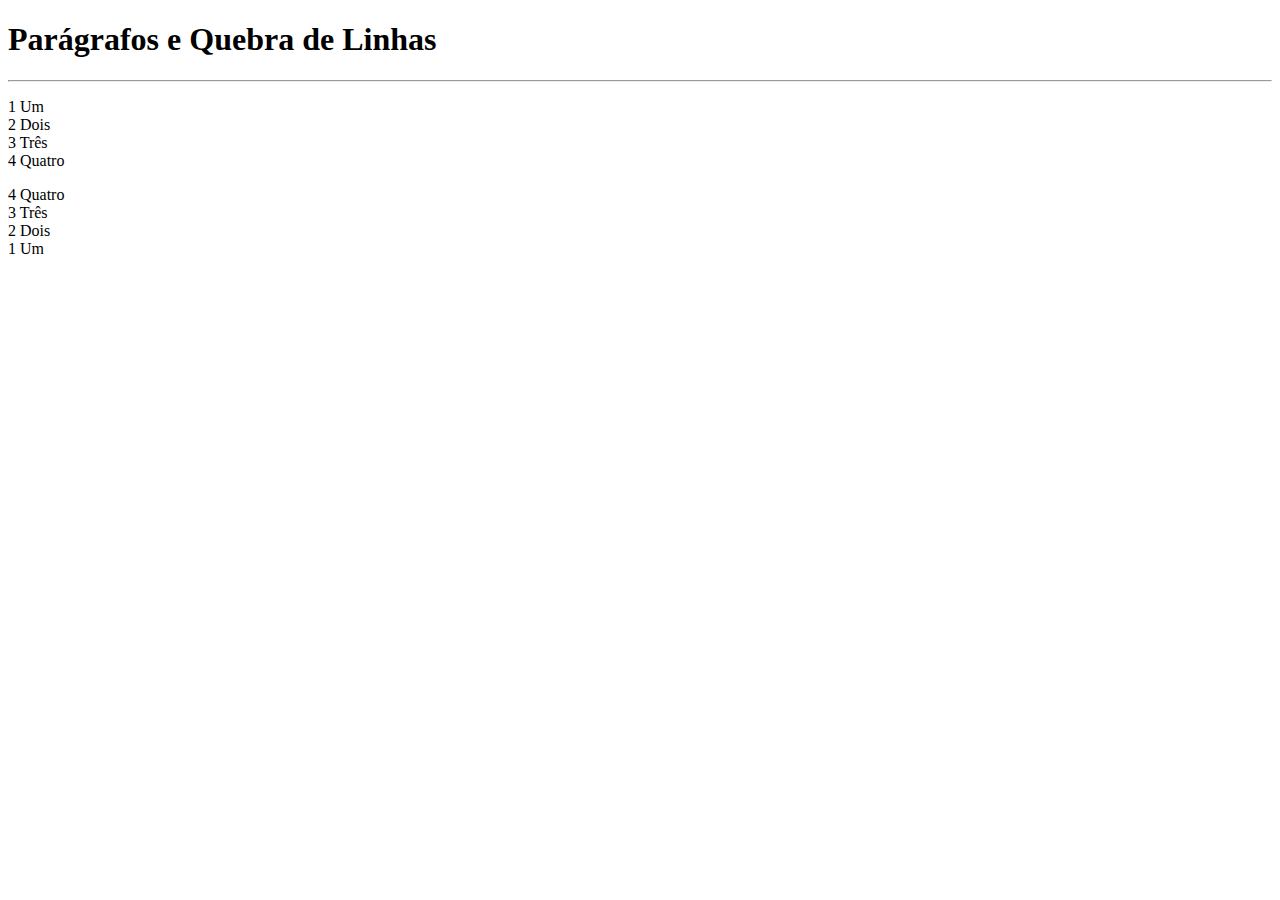
<file: desafios/modulo-1/desafio-1-paragrafos/index.html>
<!DOCTYPE html>
<html lang="pt-br">
<head>
    <meta charset="UTF-8">
    <meta http-equiv="X-UA-Compatible" content="IE=edge">
    <meta name="viewport" content="width=device-width, initial-scale=1.0">
    <title>Desafio 1</title>
</head>
<body>
    <h1>Parágrafos e Quebra de Linhas</h1>
    <hr>
    <p> 1 Um <br> 2 Dois <br> 3 Três <br> 4 Quatro </p>
    <p>4 Quatro  <br>3 Três  <br> 2 Dois <br>1 Um </p>
</body>
</html>
</file>
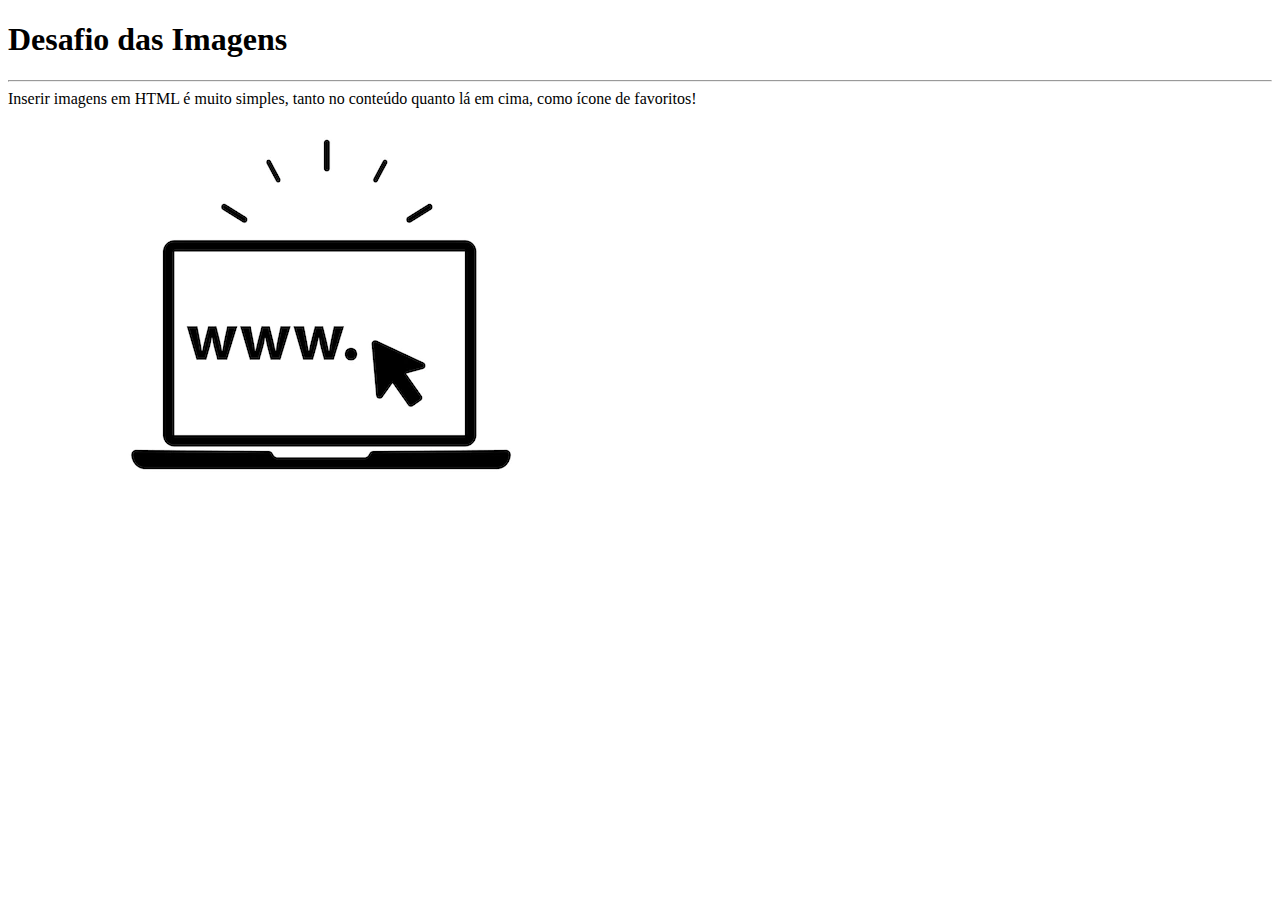
<file: desafios/modulo-1/desafio-2-imagens/index.html>
<!DOCTYPE html>
<html lang="pt-br">
<head>
    <meta charset="UTF-8">
    <meta http-equiv="X-UA-Compatible" content="IE=edge">
    <meta name="viewport" content="width=device-width, initial-scale=1.0">
    <link rel="shortcut icon" href="../../../Imagens/favicon-memo.ico" type="image/x-icon">
    <title>Desafio 2</title>
</head>
<body>
    <h1>Desafio das Imagens</h1>
    <hr>
    Inserir imagens em HTML é muito simples, tanto no conteúdo quanto lá em cima, como ícone de favoritos! <br>
    <img src="icone.webp">
</body>
</html>
</file>
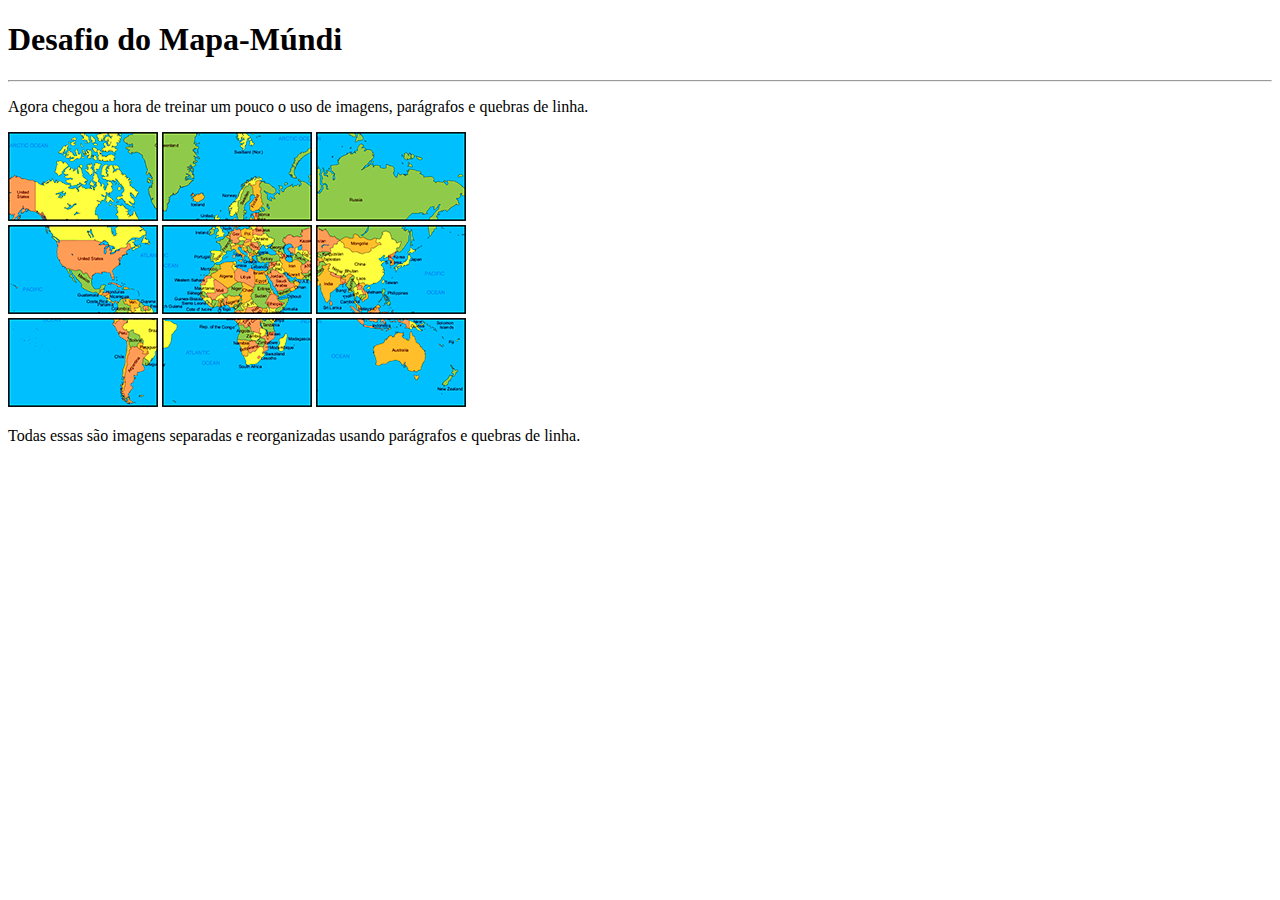
<file: desafios/modulo-1/desafio-3-mapa-mundi/index.html>
<!DOCTYPE html>
<html lang="pt-br">
<head>
    <meta charset="UTF-8">
    <meta http-equiv="X-UA-Compatible" content="IE=edge">
    <meta name="viewport" content="width=device-width, initial-scale=1.0">
    <link rel="shortcut icon" href="../../../Imagens/favicon-memo.ico" type="image/x-icon">
    <title>Desafio 3</title>
</head>
<body>
    <h1>Desafio do Mapa-Múndi</h1>
    <hr>
    <p>Agora chegou a hora de treinar um pouco o uso de imagens, parágrafos e quebras de linha.</p>
    <p><img src="mapas/mapa03.png" alt="Primeiro"> <img src="mapas/mapa07.png" alt="Segundo"> <img src="mapas/mapa05.png" alt="Terceiro"> <br>
    <img src="mapas/mapa09.png" alt="Quarto"> <img src="mapas/mapa01.png" alt="Quinto"> <img src="mapas/mapa08.png" alt="Sexto"> <br>
    <img src="mapas/mapa06.png" alt="Sétimo"> <img src="mapas/mapa02.png" alt="Oitavo"> <img src="mapas/mapa04.png" alt="Nono"></p>
    <p>Todas essas são imagens separadas e reorganizadas usando parágrafos e quebras de linha.</p>
</body>
</html>
</file>
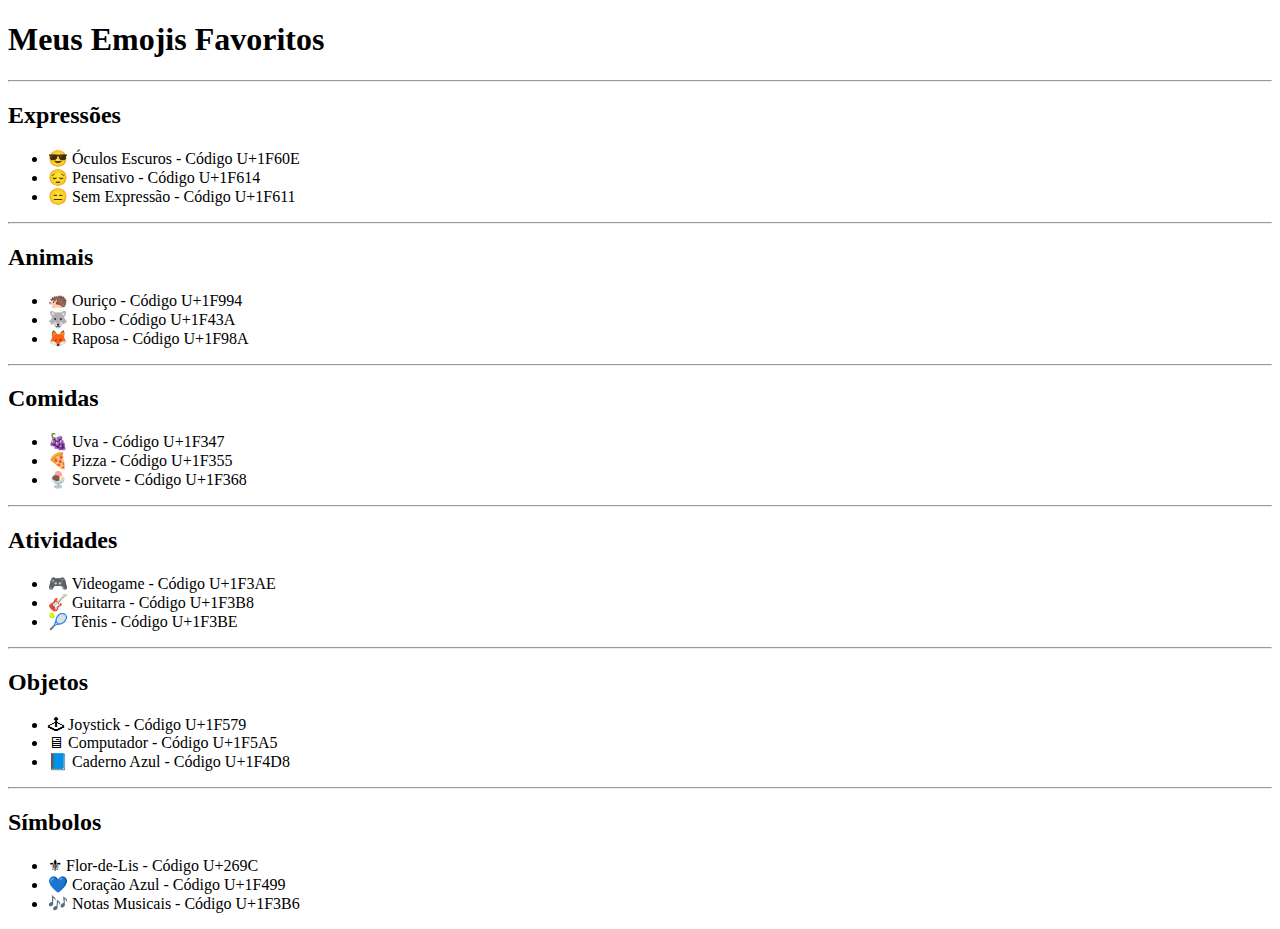
<file: desafios/modulo-1/desafio-4-emojis/index.html>
<!DOCTYPE html>
<html lang="pt-br">
<head>
    <meta charset="UTF-8">
    <meta http-equiv="X-UA-Compatible" content="IE=edge">
    <meta name="viewport" content="width=device-width, initial-scale=1.0">
    <link rel="shortcut icon" href="../../../Imagens/favicon-memo.ico" type="image/x-icon">
    <title>Emojis</title>
</head>
<body>
    <h1>Meus Emojis Favoritos</h1>
    <hr>
    <h2>Expressões</h2>
    <ul>
        <li>&#x1F60E; Óculos Escuros - Código U+1F60E</li>
        <li>&#x1F614; Pensativo - Código U+1F614</li>
        <li>&#x1F611; Sem Expressão - Código U+1F611</li>
    </ul>
    <hr>
    <h2>Animais</h2>
    <ul>
        <li>&#x1F994; Ouriço - Código U+1F994</li>
        <li>&#x1F43A; Lobo - Código U+1F43A</li>
        <li>&#x1F98A; Raposa - Código U+1F98A</li>
    </ul>
    <hr>
    <h2>Comidas</h2>
    <ul>
        <li>&#x1F347; Uva - Código U+1F347</li>
        <li>&#x1F355; Pizza - Código U+1F355</li>
        <li>&#x1F368; Sorvete - Código U+1F368</li>
    </ul>
    <hr>
    <h2>Atividades</h2>
    <ul>
        <li>&#x1F3AE; Videogame - Código U+1F3AE</li>
        <li>&#x1F3B8; Guitarra - Código U+1F3B8</li>
        <li>&#x1F3BE; Tênis - Código U+1F3BE</li>
    </ul>
    <hr>
    <h2>Objetos</h2>
    <ul>
        <li>&#x1F579; Joystick - Código U+1F579</li>
        <li>&#x1F5A5; Computador - Código U+1F5A5</li>
        <li>&#x1F4D8; Caderno Azul - Código U+1F4D8</li>
    </ul>
    <hr>
    <h2>Símbolos</h2>
    <ul>
        <li>&#x269C; Flor-de-Lis - Código U+269C</li>
        <li>&#x1F499; Coração Azul - Código U+1F499</li>
        <li>&#x1F3B6; Notas Musicais - Código U+1F3B6</li>
    </ul>
</body>
</html>
</file>
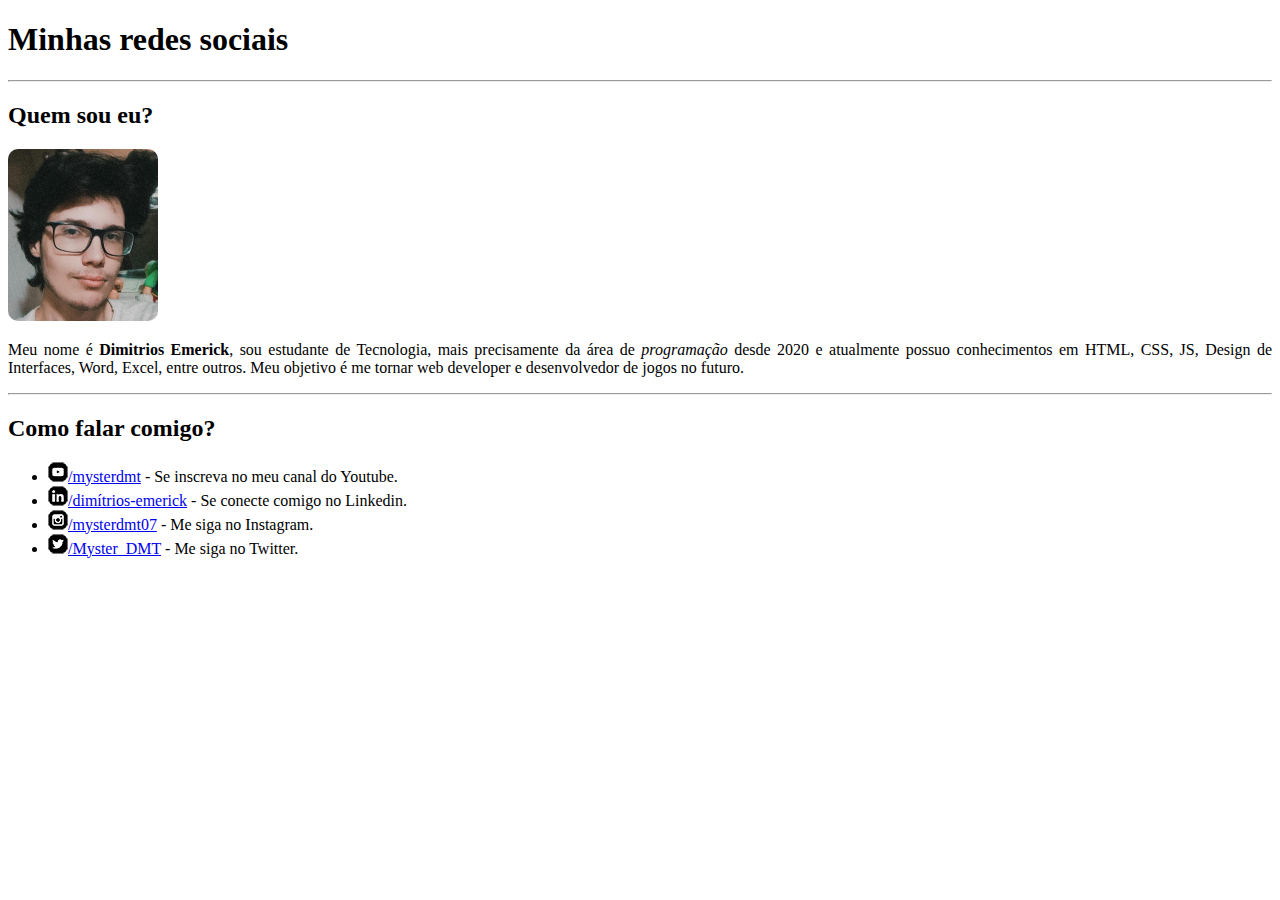
<file: desafios/modulo-1/desafio-5-redes-sociais/index.html>
<!DOCTYPE html>
<html lang="pt-br">
<head>
    <meta charset="UTF-8">
    <meta http-equiv="X-UA-Compatible" content="IE=edge">
    <meta name="viewport" content="width=device-width, initial-scale=1.0">
    <link rel="shortcut icon" href="../../../Imagens/favicon-memo.ico" type="image/x-icon">
    <title>Desafio 5</title>
</head>
<body>
    <h1>Minhas redes sociais</h1>
    <hr>
    <h2>Quem sou eu?</h2>
    <img src="imagens/perfil.jpg" alt="Foto de perfil" style="border-radius: 10px;">
    <p style="text-align: justify;">Meu nome é <strong>Dimitrios Emerick</strong>, sou estudante de Tecnologia, mais precisamente da área de <em>programação</em> desde 2020 e atualmente possuo conhecimentos em HTML, CSS, JS, Design de Interfaces, Word, Excel, entre outros. Meu objetivo é me tornar web developer e desenvolvedor de jogos no futuro.</p>
    <hr>
    <h2>Como falar comigo?</h2>
    <ul>
        <li><img src="imagens/icone-youtube.png" alt="Youtube"><a href="https://www.youtube.com/channel/UCkXV70R9rmWAPBvhj3uDZDg" target="_blank" rel="noopener noreferrer">/mysterdmt</a> - Se inscreva no meu canal do Youtube.</li>
        <li><img src="imagens/icone-linkedin.png" alt="Linkedin"><a href="https://www.linkedin.com/in/dimítrios-emerick-18a555209/" target="_blank" rel="noopener noreferrer">/dimítrios-emerick</a> - Se conecte comigo no Linkedin.</li>
        <li><img src="imagens/icone-instagram.png" alt="Instagram"><a href="https://www.instagram.com/mysterdmt07/" target="_blank" rel="noopener noreferrer">/mysterdmt07</a> - Me siga no Instagram.</li>
        <li><img src="imagens/icone-twitter.png" alt="Twitter"><a href="https://twitter.com/Myster_DMT" target="_blank" rel="noopener noreferrer">/Myster_DMT</a> - Me siga no Twitter.</li>
    </ul>
</body>
</html>
</file>
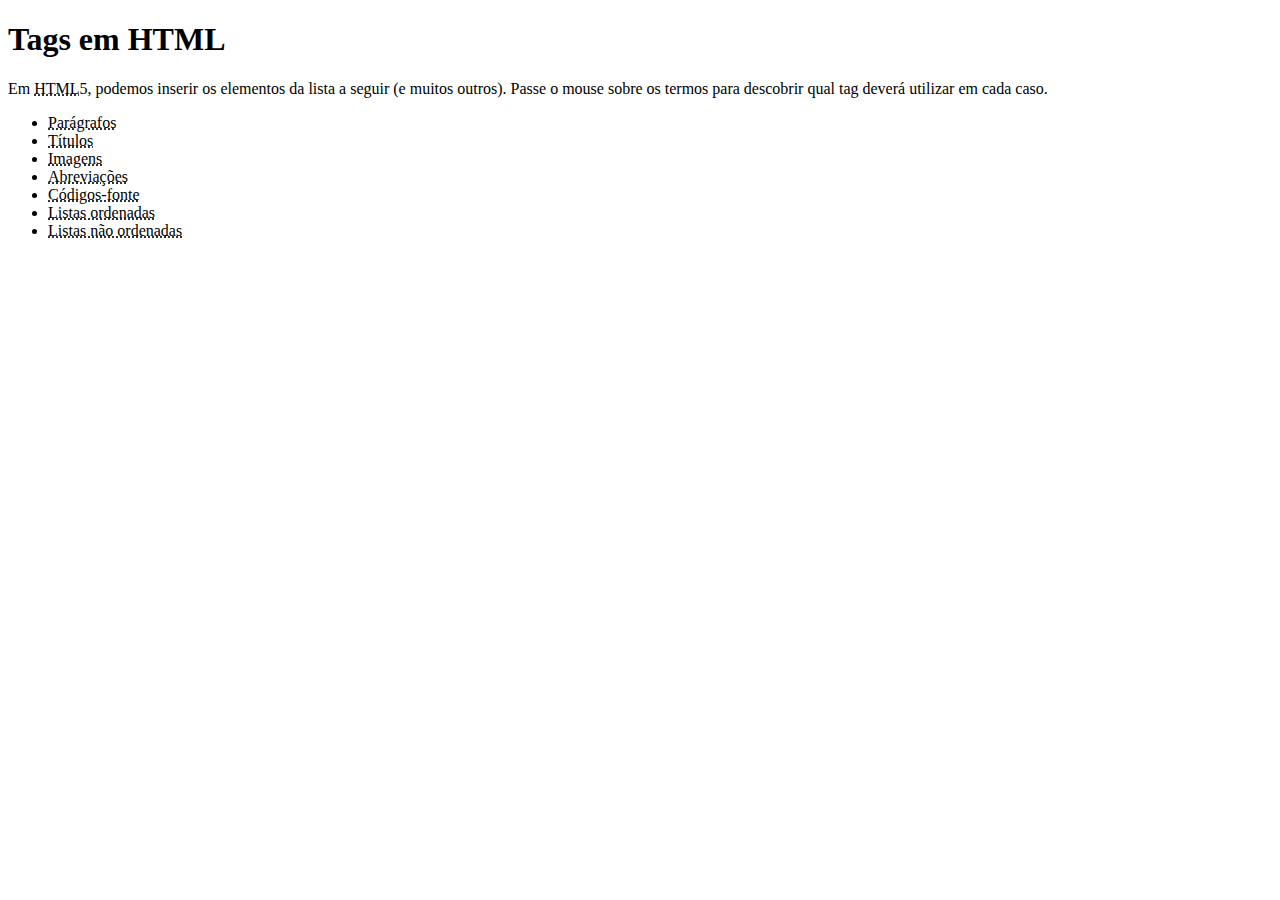
<file: desafios/modulo-1/desafio-6-tags/index.html>
<!DOCTYPE html>
<html lang="pt-br">
<head>
    <meta charset="UTF-8">
    <meta http-equiv="X-UA-Compatible" content="IE=edge">
    <meta name="viewport" content="width=device-width, initial-scale=1.0">
    <link rel="shortcut icon" href="../../../Imagens/favicon-memo.ico" type="image/x-icon">
    <title>Desafio 6</title>
</head>
<body>
    <h1>Tags em HTML</h1>
    Em <abbr title="Hypertext Markup Language">HTML</abbr>5, podemos inserir os elementos da lista a seguir (e muitos outros). Passe o mouse sobre os termos para descobrir qual tag deverá utilizar em cada caso.
    <ul>
        <li><abbr title="Use a tag &lt;p&gt;">Parágrafos</abbr></li>
        <li><abbr title="Use as tags &lt;h1&gt; até &lt;h6&gt; conforme a hierarquia do título">Títulos</abbr></li>
        <li><abbr title="Use a tag &lt;img&gt; com o parâmetro src para identificar a imagem">Imagens</abbr></li>
        <li><abbr title="Use a tag &lt;abbr&gt; e insira a palavra inteira dentro do parâmetro title">Abreviações</abbr></li>
        <li><abbr title="Use a tag &lt;code&gt; para monoespaçar todas as letras e depois a tag &lt;pre&gt; para deixar o código do jeito que foi escrito">Códigos-fonte</abbr></li>
        <li><abbr title="Use a tag &lt;ol&gt; e mude os demarcadores com o parâmetro type">Listas ordenadas</abbr></li>
        <li><abbr title="Use a tag &lt;ul&gt; e mude os demarcadores com o parâmetro type">Listas não ordenadas</abbr></li>
    </ul>
</body>
</html>
</file>
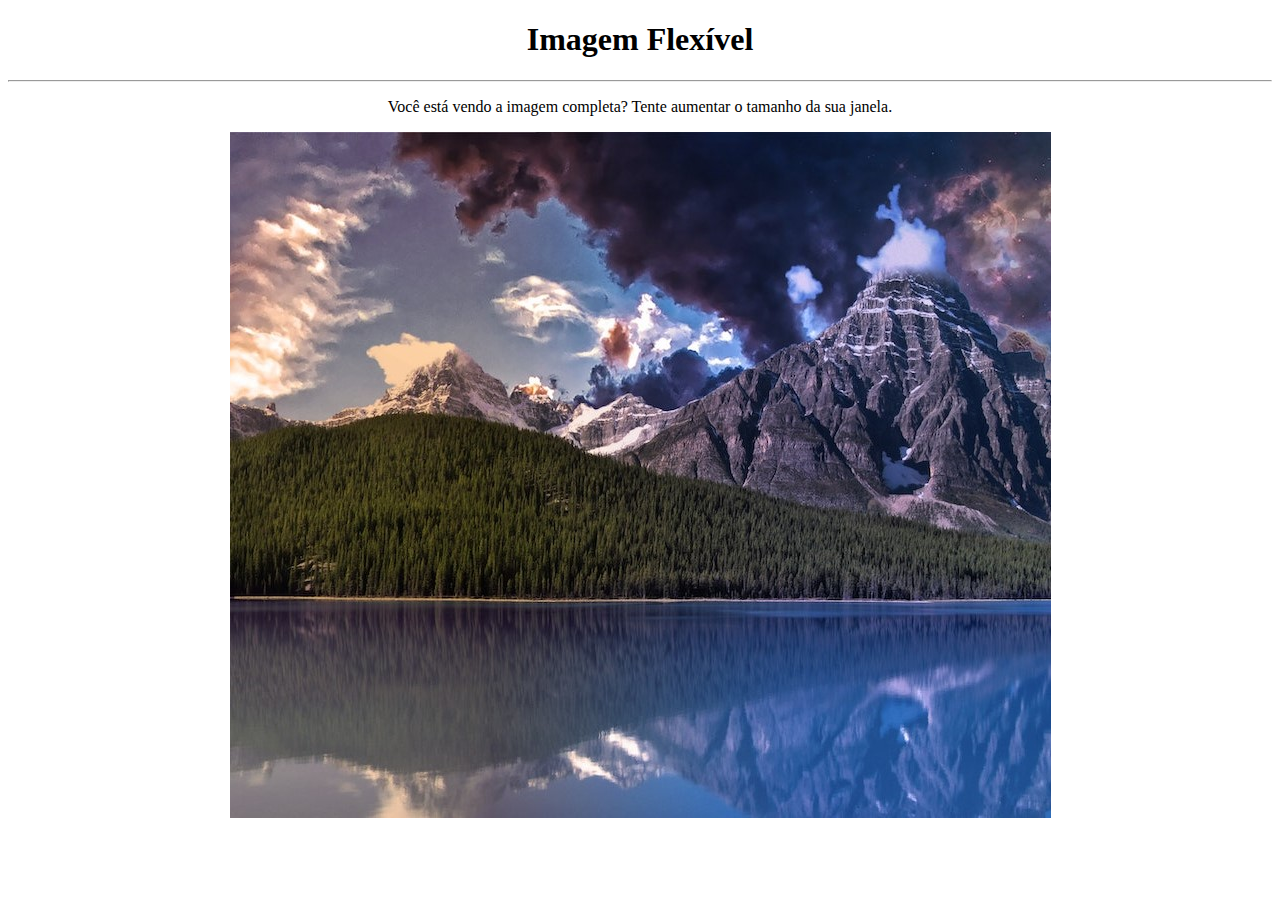
<file: desafios/modulo-1/desafio-7-flex-img/index.html>
<!DOCTYPE html>
<html lang="pt-br">
<head>
    <meta charset="UTF-8">
    <meta http-equiv="X-UA-Compatible" content="IE=edge">
    <meta name="viewport" content="width=device-width, initial-scale=1.0">
    <link rel="shortcut icon" href="../../../Imagens/favicon-memo.ico" type="image/x-icon">
    <title>Desafio 7</title>
    <style>
        body {
            text-align: center;
        }
    </style>
</head>
<body>
    <h1>Imagem Flexível</h1>
    <hr>
    <p>Você está vendo a imagem completa? Tente aumentar o tamanho da sua janela.</p>
    <a href="https://www.pexels.com/pt-br/foto/arvores-verdes-perto-de-corpo-d-agua-207385/" target="_blank" rel="noopener noreferrer nofollow">
        <picture>
            <source media="(max-width: 830px)" srcset="imagens/paisagem-cel.jpg" alt="Paisagem Celular">
            <source media="(max-width: 1295px)" srcset="imagens/paisagem-tab.jpg" alt="Paisagem Tablet">
            <source media="(max-width: 1870px)" srcset="imagens/paisagem-hd.jpg" alt="Paisagem HD">
            <img src="imagens/paisagem-full.jpg" alt="Paisagem Completa">
        </picture>
    </a>  
</body>
</html>
</file>
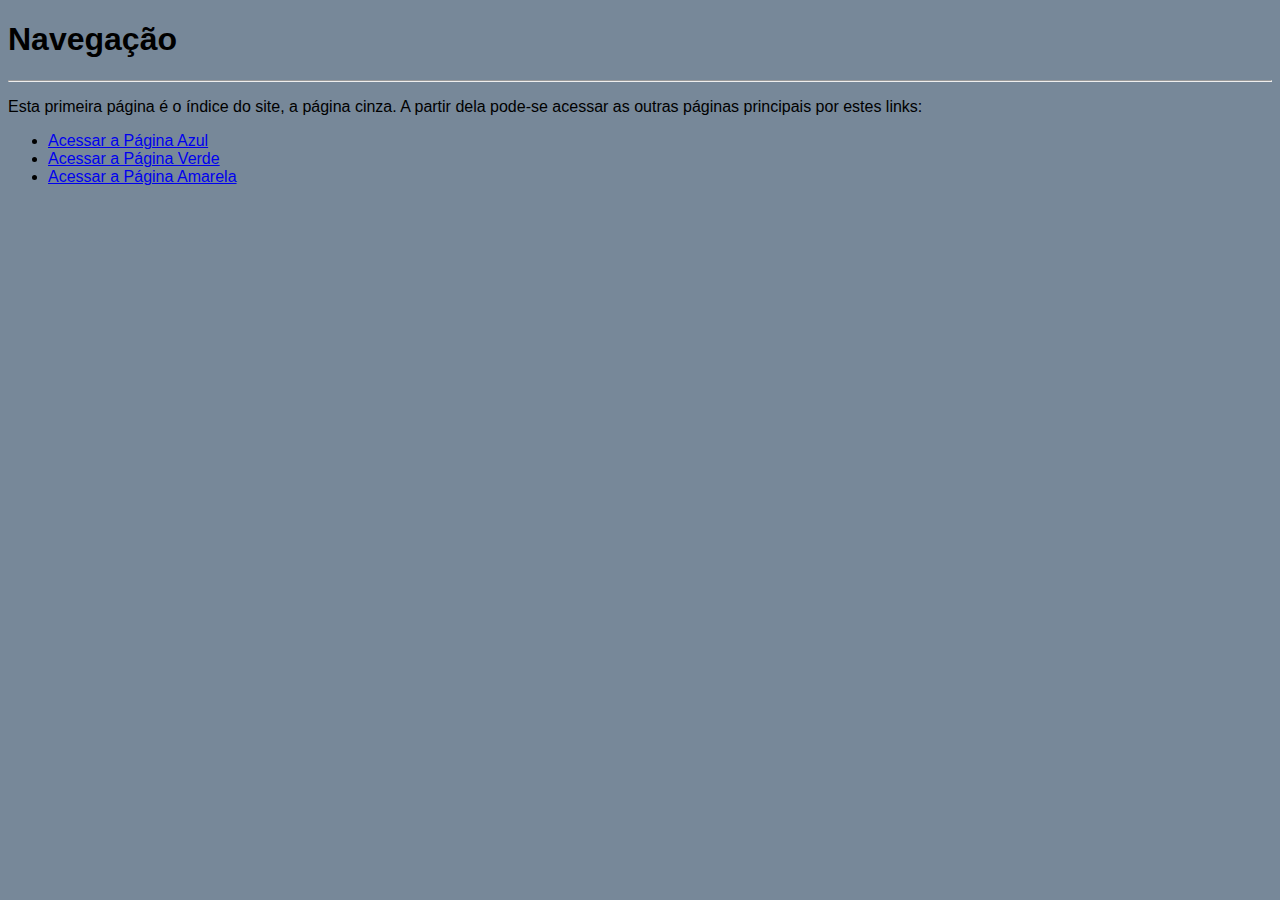
<file: desafios/modulo-1/desafio-8-navegação/index.html>
<!DOCTYPE html>
<html lang="pt-br">
<head>
    <meta charset="UTF-8">
    <meta http-equiv="X-UA-Compatible" content="IE=edge">
    <meta name="viewport" content="width=device-width, initial-scale=1.0">
    <link rel="shortcut icon" href="../../../Imagens/favicon-memo.ico" type="image/x-icon">
    <title>Desafio 8</title>
    <style>
        body {
            font-family: Arial, Helvetica, sans-serif;
            background-color: lightslategray;
        }
    </style>
</head>
<body>
    <h1>Navegação</h1>
    <hr>
    <p>Esta primeira página é o índice do site, a página cinza. A partir dela pode-se acessar as outras páginas principais por estes links:</p>
    <ul>
        <li><a href="p002.html">Acessar a Página Azul</a></li>
        <li><a href="p003.html">Acessar a Página Verde</a></li>
        <li><a href="p004.html">Acessar a Página Amarela</a></li>
    </ul>
</body>
</html>
</file>
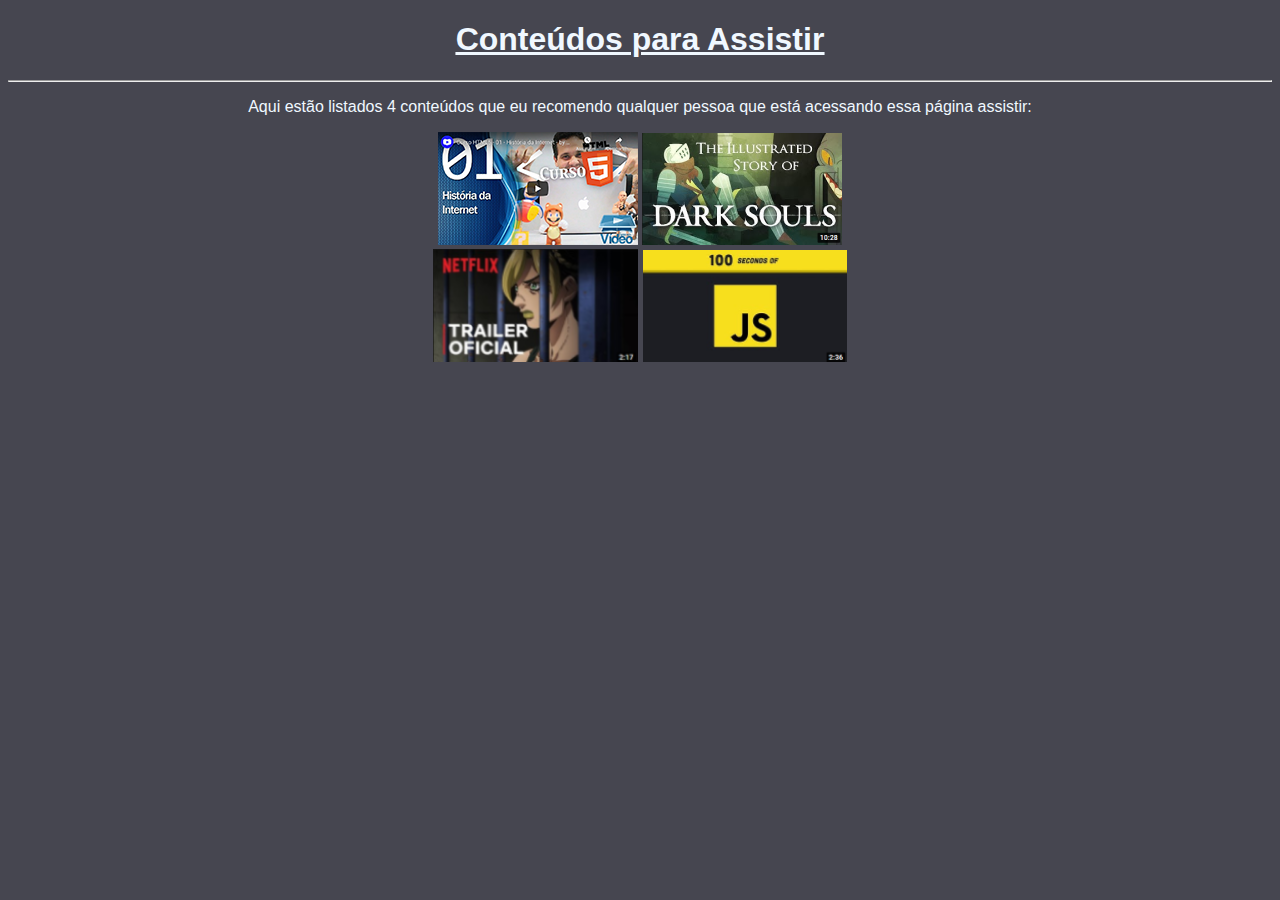
<file: desafios/modulo-1/desafio-9-videos/index.html>
<!DOCTYPE html>
<html lang="pt-br">
<head>
    <meta charset="UTF-8">
    <meta http-equiv="X-UA-Compatible" content="IE=edge">
    <meta name="viewport" content="width=device-width, initial-scale=1.0">
    <link rel="shortcut icon" href="../../../Imagens/favicon-memo.ico" type="image/x-icon">
    <link rel="stylesheet" href="style.css">
    <title>Desafio 9</title>
    <style>
        body {
            color: aliceblue;
        }
    </style>
</head>
<body>
    <h1><ins>Conteúdos para Assistir</ins></h1>
    <hr>
    <p>Aqui estão listados 4 conteúdos que eu recomendo qualquer pessoa que está acessando essa página assistir:</p>
    <p><a href="p002.html"><img src="imagens/thumb-html.png" alt="Thumb curso html"></a> <a href="p003.html"><img src="imagens/thumb-dark-souls.png" alt="Thumb história de Dark Souls"></a> <br>
    <a href="p004.html"><img src="imagens/thumb-jojo.png" alt="Thumb JoJo"></a> <a href="p005.html"><img src="imagens/thumb-js.png" alt="Thumb resumo JavaScript"></a></p>
</body>
</html>
</file>
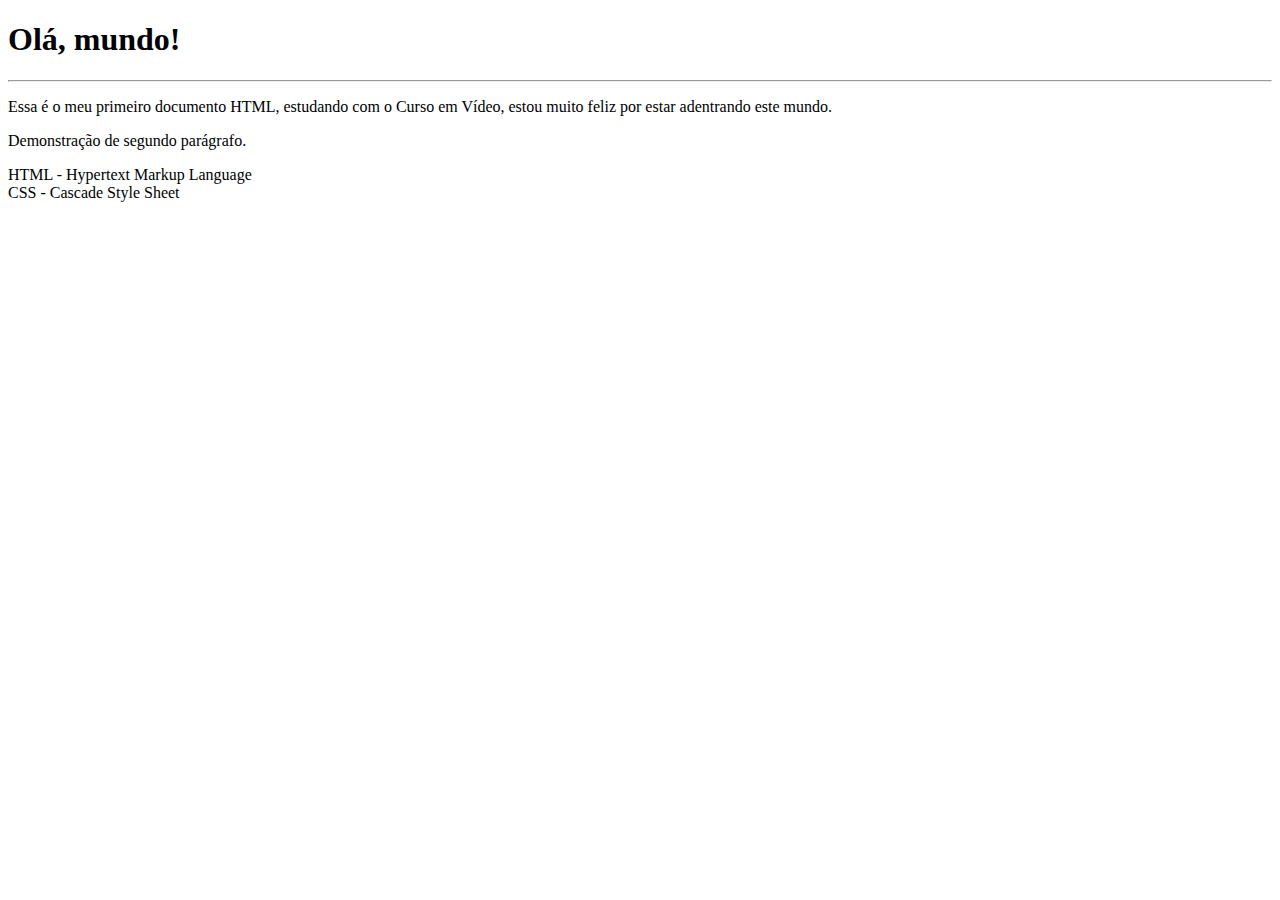
<file: exercicios/modulo-1/exercicio-1/index.html>
<!DOCTYPE html>
<html lang="pt-br">
<head>
    <meta charset="UTF-8">
    <meta http-equiv="X-UA-Compatible" content="IE=edge">
    <meta name="viewport" content="width=device-width, initial-scale=1.0">
    <title>Primeiro Exercício</title>
</head>
<body>
    <h1>Olá, mundo!</h1>
    <hr>
    <p>Essa é o meu primeiro documento HTML, estudando com o Curso em Vídeo, estou muito feliz por estar adentrando este mundo.</p>
    <p>Demonstração de segundo parágrafo.</p>
    HTML - Hypertext Markup Language<br>
    CSS - Cascade Style Sheet
</body>
</html>
</file>
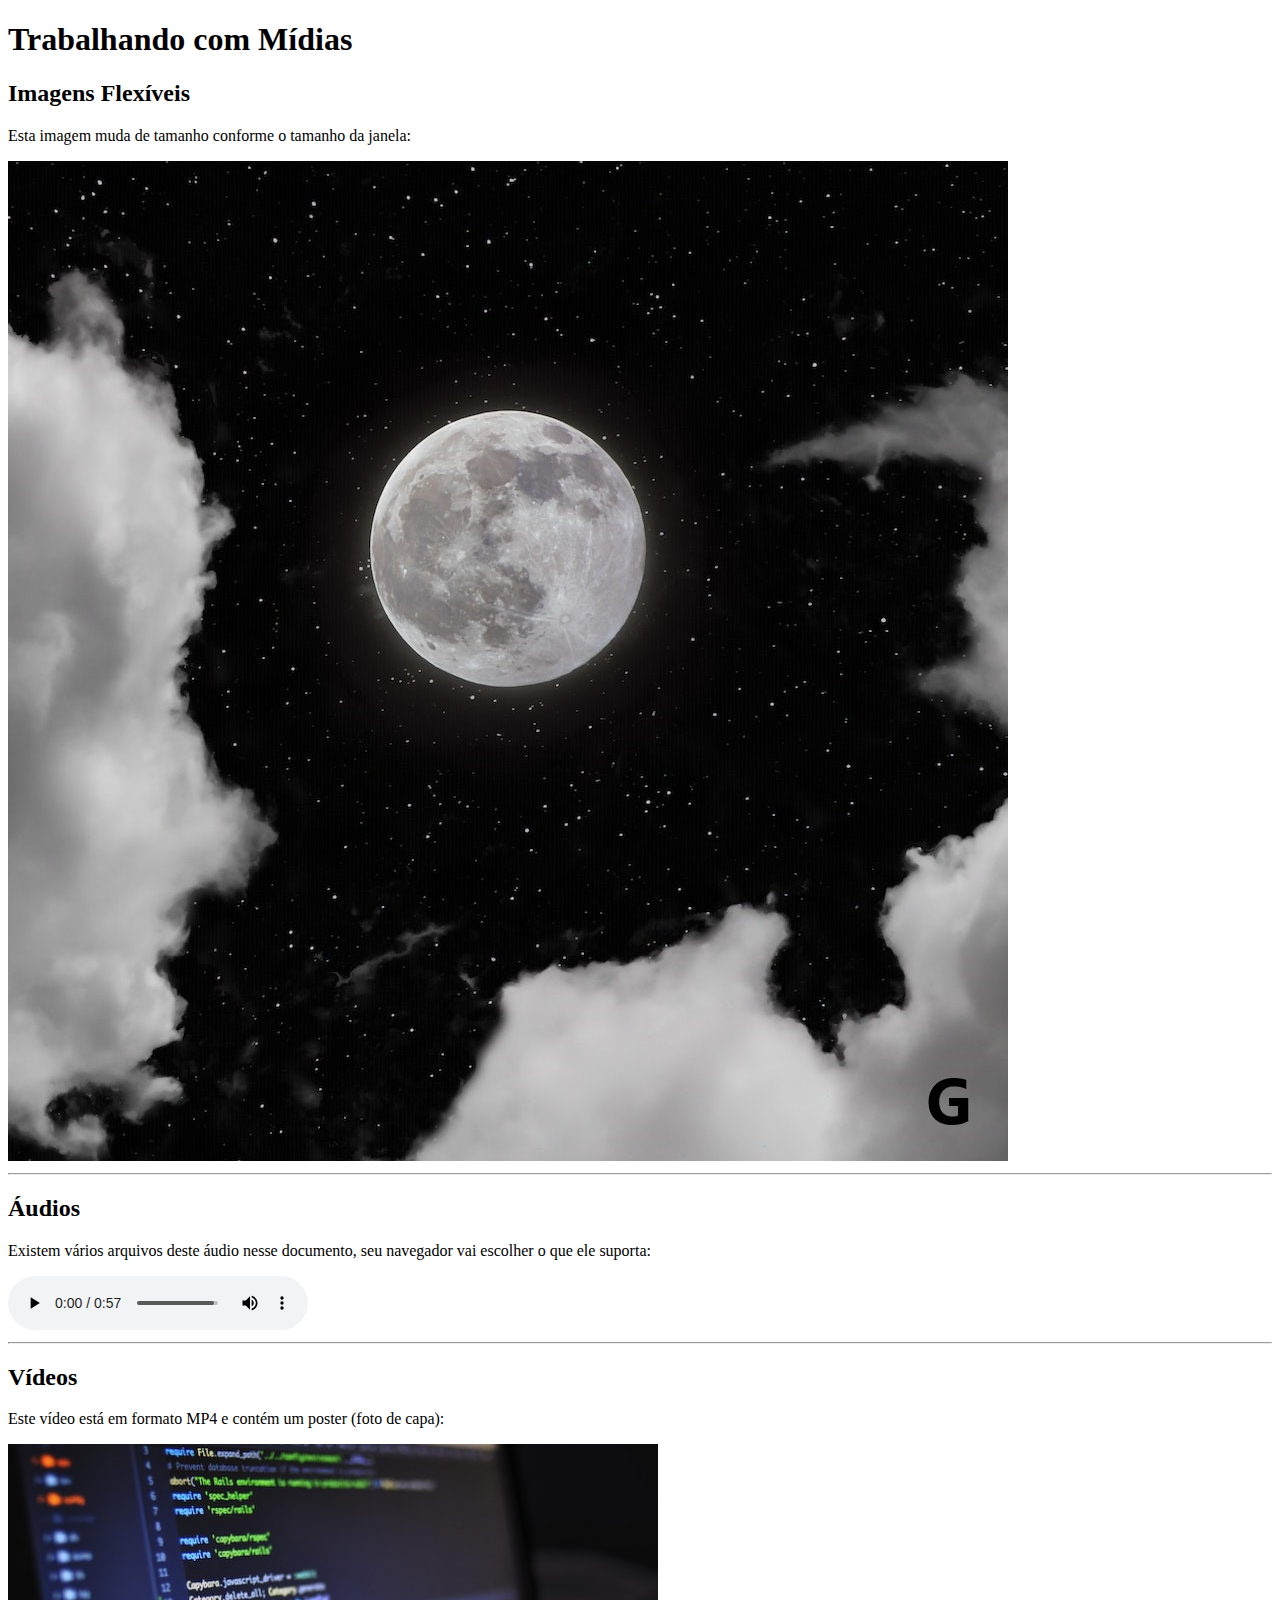
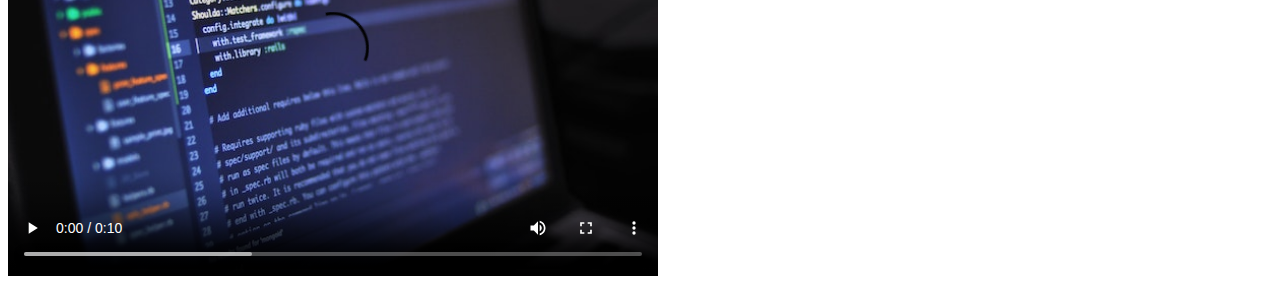
<file: exercicios/modulo-1/exercicio-10/index.html>
<!DOCTYPE html>
<html lang="pt-br">
<head>
    <meta charset="UTF-8">
    <meta http-equiv="X-UA-Compatible" content="IE=edge">
    <meta name="viewport" content="width=device-width, initial-scale=1.0">
    <link rel="shortcut icon" href="../../../Imagens/favicon-memo.ico" type="image/x-icon">
    <title>Mídias</title>
</head>
<body>
    <h1>Trabalhando com Mídias</h1>
    <h2>Imagens Flexíveis</h2>
    <p>Esta imagem muda de tamanho conforme o tamanho da janela:</p>
    <picture>
        <source media="(max-width: 750px)" srcset="imagens/lua-p.jpg" type="image/png">
        <source media="(max-width: 1050px)" srcset="imagens/lua-m.jpg" type="image/png">
        <img src="imagens/lua-g.jpg" alt="Imagem Flexível">
    </picture>
    <hr>
    <h2>Áudios</h2>
    <p>Existem vários arquivos deste áudio nesse documento, seu navegador vai escolher o que ele suporta:</p>
    <audio preload="metadata" controls>
        <source src="audios/eletrônica.mp3" type="audio/mpeg">
        <source src="audios/eletrônica.ogg" type="audio/ogv">
        <source src="audios/eletrônica.wav" type="audio/wav">
        <p>Seu navegador não suporta áudio, <a href="audios/sonic-bad.mp3" target="_blank" download="audios/eletrônica.mp3" type="audio/mpeg">baixe-o aqui</a>.</p>
    </audio>
    <hr>
    <h2>Vídeos</h2>
    <p>Este vídeo está em formato MP4 e contém um poster (foto de capa):</p>
    <video width="650" src="coding.mp4" poster="imagens/code.jpg" controls>
    </video>
</body>
</html>
</file>
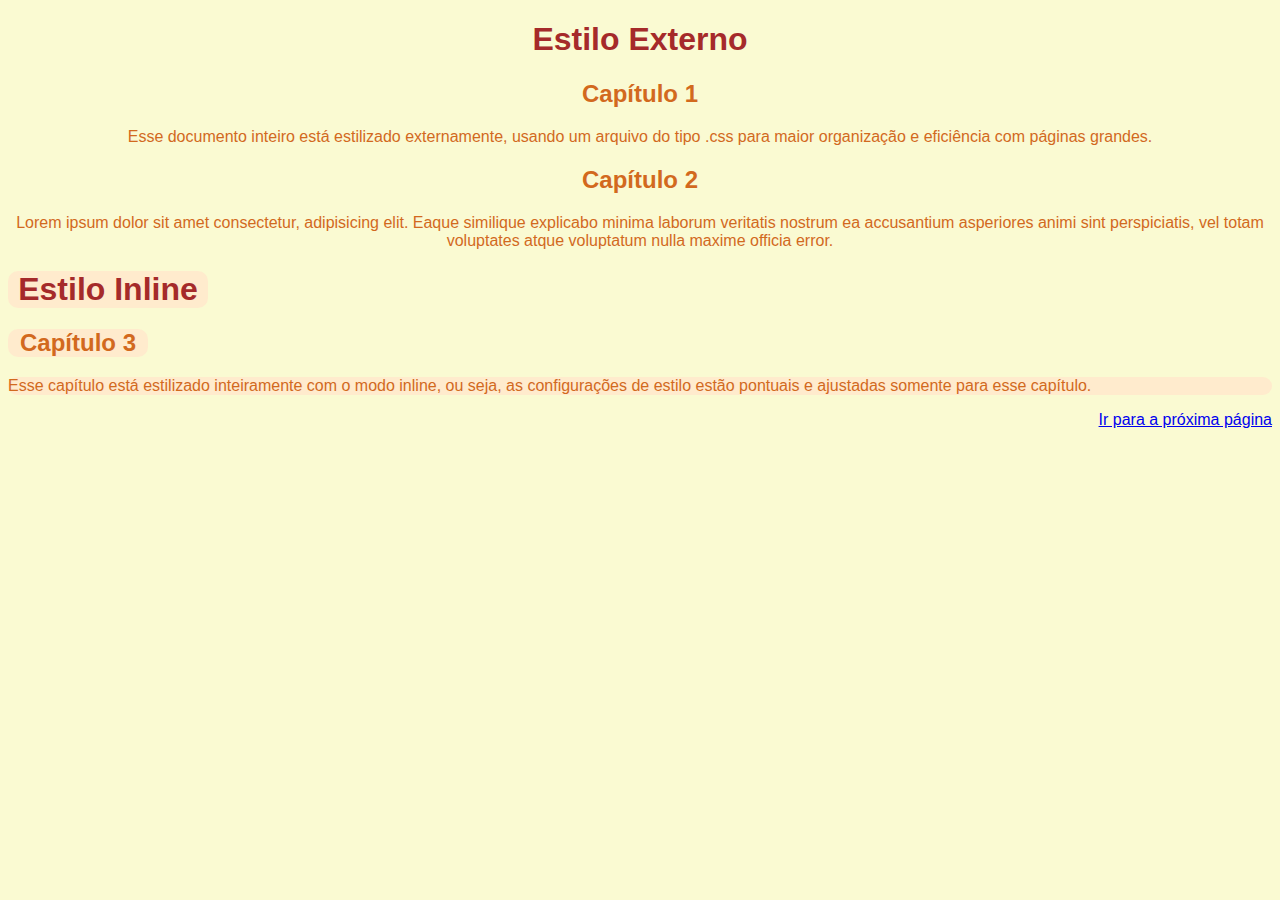
<file: exercicios/modulo-1/exercicio-11/index.html>
<!DOCTYPE html>
<html lang="pt-br">
<head>
    <meta charset="UTF-8">
    <meta http-equiv="X-UA-Compatible" content="IE=edge">
    <meta name="viewport" content="width=device-width, initial-scale=1.0">
    <link rel="shortcut icon" href="../../../Imagens/favicon-memo.ico" type="image/x-icon">
    <link rel="stylesheet" href="style.css">
    <title>Estilos CSS</title>
</head>
<body>
    <h1>Estilo Externo</h1>
    <h2>Capítulo 1</h2>
    <p>Esse documento inteiro está estilizado externamente, usando um arquivo do tipo .css para maior organização e eficiência com páginas grandes.</p>
    <h2>Capítulo 2</h2>
    <p>Lorem ipsum dolor sit amet consectetur, adipisicing elit. Eaque similique explicabo minima laborum veritatis nostrum ea accusantium asperiores animi sint perspiciatis, vel totam voluptates atque voluptatum nulla maxime officia error.</p>
    <h1 style="width: 200px; background-color: blanchedalmond; font-family: Arial, Helvetica, sans-serif;border-radius: 10px;">Estilo Inline</h1>
    <h2 style="width: 140px; background-color: blanchedalmond; font-family: Arial, Helvetica, sans-serif;border-radius: 10px;">Capítulo 3</h2>
    <p style="background-color: blanchedalmond; font-family: Arial, Helvetica, sans-serif;border-radius: 10px;text-align: justify;">Esse capítulo está estilizado inteiramente com o modo inline, ou seja, as configurações de estilo estão pontuais e ajustadas somente para esse capítulo.</p>
    <p style="font-family: Arial, Helvetica, sans-serif;border-radius: 10px; text-align: right;"><a href="p002.html">Ir para a próxima página</a></p>
</body>
</html>
</file>
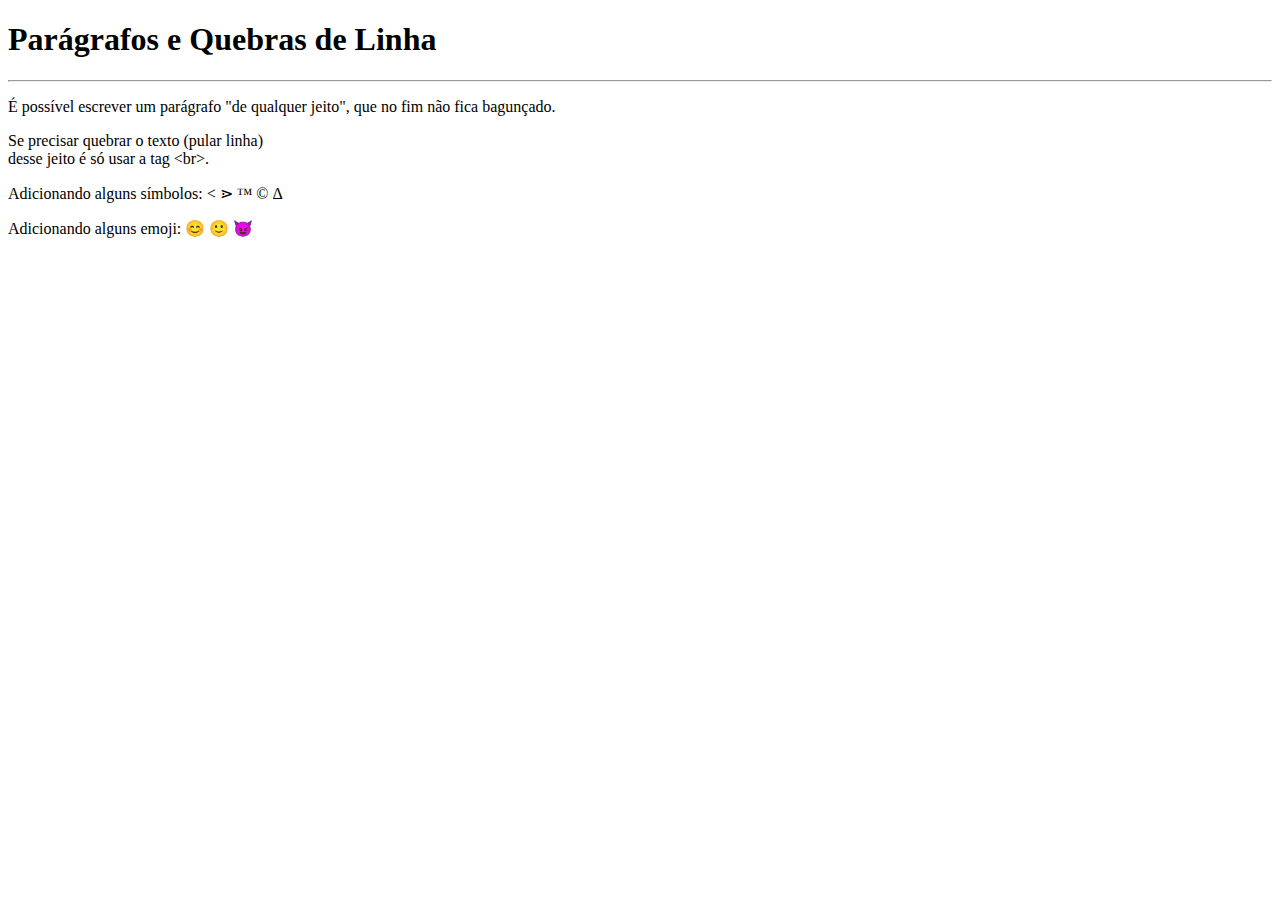
<file: exercicios/modulo-1/exercicio-2/index.html>
<!DOCTYPE html>
<html lang="pt-br">
<head>
    <meta charset="UTF-8">
    <meta http-equiv="X-UA-Compatible" content="IE=edge">
    <meta name="viewport" content="width=device-width, initial-scale=1.0">
    <title>Parágrafos</title>
</head>
<body>
    <h1>Parágrafos e Quebras de Linha</h1>
    <hr>
    <p> É possível
        escrever um parágrafo
        "de qualquer jeito",
        que no fim não fica bagunçado.
    </p>
    <p>Se precisar
        quebrar o texto
        (pular linha) <br>
        desse jeito
        é só usar a tag
        &lt;br&gt;.
    </p>
    <p>Adicionando alguns símbolos: &lt; &gtdot; &trade; &copy; &Delta;</p>
    <p>Adicionando alguns emoji: &#x1F60A; &#x1F642; &#x1F608;</p>
</body>
</html>
</file>
<file: desafios/modulo-1/desafio-9-videos/style.css>
body {
    background-color: rgb(70, 70, 80);
    font-family: Verdana, Geneva, Tahoma, sans-serif;
    text-align: center;
}
h1 {
    text-decoration: underline;
}
</file>
<file: exercicios/modulo-1/exercicio-11/style.css>
@charset "UTF-8";

body {
    background-color: lightgoldenrodyellow;
    color: chocolate;
    font-size: 12pt;
    font-family: Arial;
    text-align: center;
}
h1 {
    color: brown;
}
</file>
